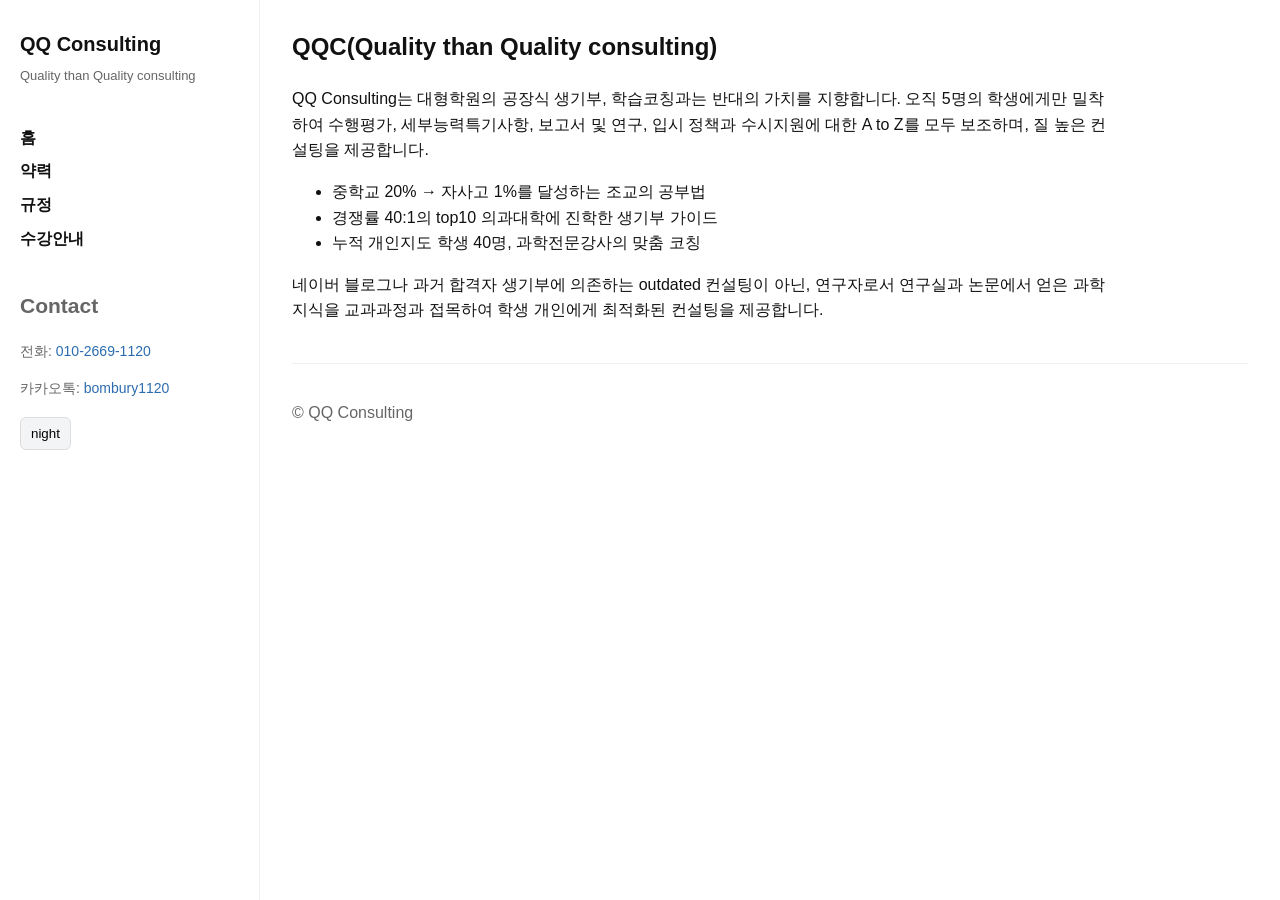
<file: index.html>
<!doctype html>
<html lang="ko">
<head>
  <meta charset="utf-8">
  <meta name="viewport" content="width=device-width, initial-scale=1">
  <title>QQ Consulting</title>
  <link rel="stylesheet" href="style.css">
</head>
<body>
  <div class="site-wrapper">
    <aside class="sidebar" role="complementary">
      <div class="profile">
        <h1 class="site-title">QQ Consulting</h1>
        <p class="tagline">Quality than Quality consulting</p>
      </div>

      <nav class="nav" aria-label="메인 네비게이션">
        <ul>
          <li><a href="index.html">홈</a></li>
          <li><a href="약력.html">약력</a></li>
          <li><a href="규정.html">규정</a></li>
          <li><a href="수강안내.html">수강안내</a></li>
        </ul>
      </nav>

      <div class="contact">
        <h2>Contact</h2>
        <p>전화: <a href="tel:01026691120">010-2669-1120</a></p>
        <p>카카오톡: <a href="https://open.kakao.com/o/bombury1120" target="_blank" rel="noopener">bombury1120</a></p>
      </div>

      <div class="theme-area">
        <button class="theme-toggle" aria-pressed="false">night</button>
      </div>
    </aside>

    <main class="content" role="main">
      <article>
        <h2>QQC(Quality than Quality consulting)</h2>
        <p>
          QQ Consulting는 대형학원의 공장식 생기부, 학습코칭과는 반대의 가치를 지향합니다.
          오직 5명의 학생에게만 밀착하여 수행평가, 세부능력특기사항, 보고서 및 연구,
          입시 정책과 수시지원에 대한 A to Z를 모두 보조하며, 질 높은 컨설팅을 제공합니다.
        </p>

        <ul>
          <li>중학교 20% → 자사고 1%를 달성하는 조교의 공부법</li>
          <li>경쟁률 40:1의 top10 의과대학에 진학한 생기부 가이드</li>
          <li>누적 개인지도 학생 40명, 과학전문강사의 맞춤 코칭</li>
        </ul>

        <p>
          네이버 블로그나 과거 합격자 생기부에 의존하는 outdated 컨설팅이 아닌,
          연구자로서 연구실과 논문에서 얻은 과학 지식을 교과과정과 접목하여
          학생 개인에게 최적화된 컨설팅을 제공합니다.
        </p>
      </article>

      <footer class="site-footer">
        <p>&copy; QQ Consulting</p>
      </footer>
    </main>
  </div>

  <!-- Tawk.to chat (기존 유지) -->
  <script type="text/javascript">
    var Tawk_API=Tawk_API||{}, Tawk_LoadStart=new Date();
    (function(){
      var s1=document.createElement("script"),s0=document.getElementsByTagName("script")[0];
      s1.async=true;
      s1.src='https://embed.tawk.to/67c0528694a82219125593c3/1il3k4o4i';
      s1.charset='UTF-8';
      s1.setAttribute('crossorigin','*');
      s0.parentNode.insertBefore(s1,s0);
    })();
  </script>

  <!-- Theme toggle + localStorage -->
  <script>
    (function(){
      var STORAGE_KEY = 'qq_theme_isNight';

      function applyTheme(isNight){
        if (isNight) document.documentElement.classList.add('theme-night');
        else document.documentElement.classList.remove('theme-night');
        document.querySelectorAll('.theme-toggle').forEach(function(btn){
          btn.textContent = isNight ? 'day' : 'night';
          btn.setAttribute('aria-pressed', isNight ? 'true' : 'false');
        });
      }

      function saveTheme(isNight){
        try { localStorage.setItem(STORAGE_KEY, isNight ? '1' : '0'); }
        catch(e){ /* 일부 환경에서 실패할 수 있음 */ }
      }

      function loadTheme(){
        try { return localStorage.getItem(STORAGE_KEY) === '1'; }
        catch(e){ return false; }
      }

      function toggleTheme(){
        var isNight = document.documentElement.classList.toggle('theme-night');
        applyTheme(isNight);
        saveTheme(isNight);
      }

      document.querySelectorAll('.theme-toggle').forEach(function(btn){
        btn.addEventListener('click', toggleTheme);
      });

      // 초기 적용
      applyTheme(loadTheme());
    })();
  </script>
</body>
</html>
</file>
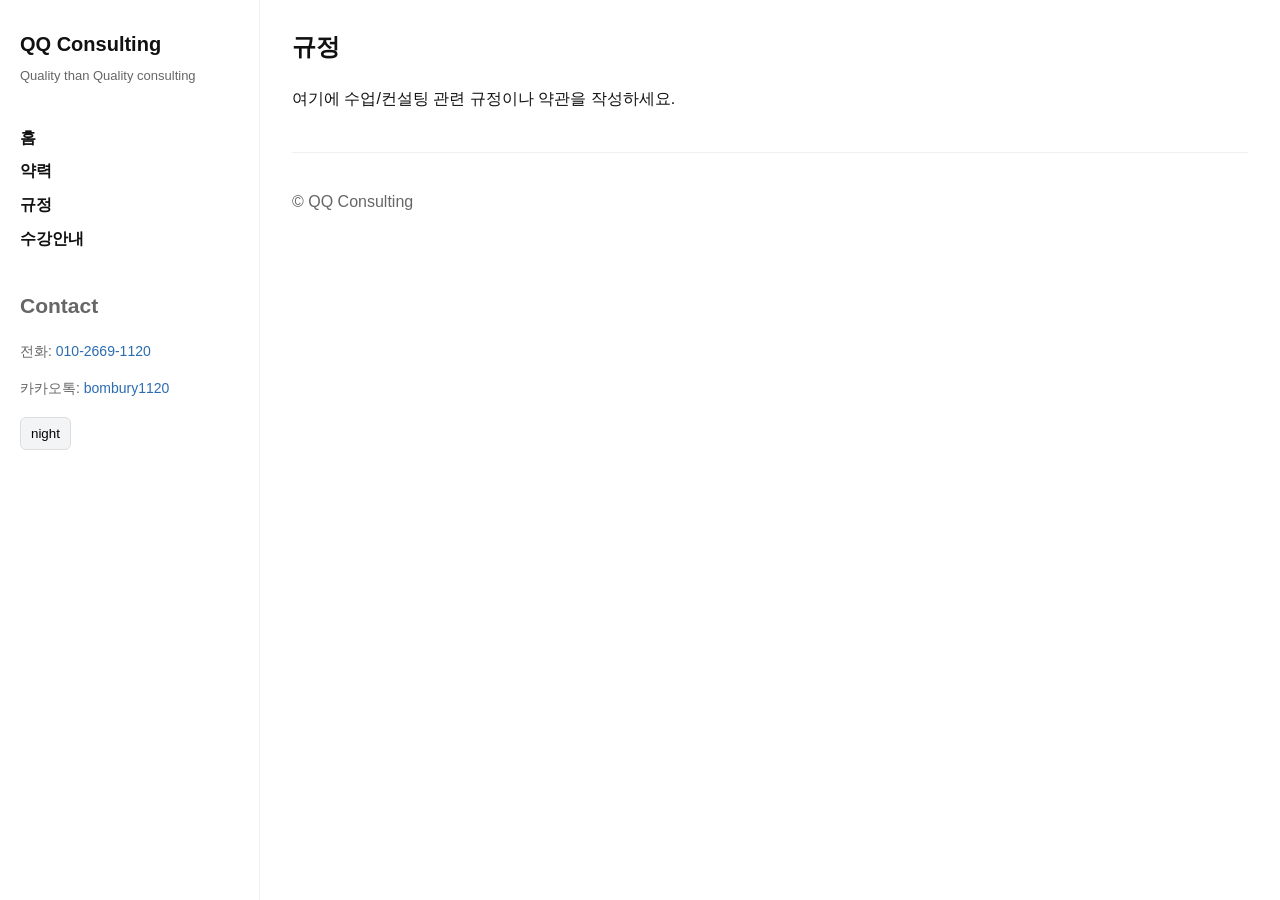
<file: 규정.html>
<!doctype html>
<html lang="ko">
<head>
  <meta charset="utf-8">
  <meta name="viewport" content="width=device-width, initial-scale=1">
  <title>규정 - QQ Consulting</title>
  <link rel="stylesheet" href="style.css">
</head>
<body>
  <div class="site-wrapper">
    <aside class="sidebar" role="complementary">
      <div class="profile">
        <h1 class="site-title">QQ Consulting</h1>
        <p class="tagline">Quality than Quality consulting</p>
      </div>

      <nav class="nav" aria-label="메인 네비게이션">
        <ul>
          <li><a href="index.html">홈</a></li>
          <li><a href="약력.html">약력</a></li>
          <li><a href="규정.html">규정</a></li>
          <li><a href="수강안내.html">수강안내</a></li>
        </ul>
      </nav>

      <div class="contact">
        <h2>Contact</h2>
        <p>전화: <a href="tel:01026691120">010-2669-1120</a></p>
        <p>카카오톡: <a href="https://open.kakao.com/o/bombury1120" target="_blank" rel="noopener">bombury1120</a></p>
      </div>

      <div class="theme-area">
        <button class="theme-toggle" aria-pressed="false">night</button>
      </div>
    </aside>

    <main class="content" role="main">
      <article>
        <h2>규정</h2>
        <p>여기에 수업/컨설팅 관련 규정이나 약관을 작성하세요.</p>
      </article>

      <footer class="site-footer">
        <p>&copy; QQ Consulting</p>
      </footer>
    </main>
  </div>

  <script type="text/javascript">
    var Tawk_API=Tawk_API||{}, Tawk_LoadStart=new Date();
    (function(){var s1=document.createElement("script"),s0=document.getElementsByTagName("script")[0];s1.async=true;s1.src='https://embed.tawk.to/67c0528694a82219125593c3/1il3k4o4i';s1.charset='UTF-8';s1.setAttribute('crossorigin','*');s0.parentNode.insertBefore(s1,s0);})();
  </script>

  <script>
    (function(){
      var STORAGE_KEY = 'qq_theme_isNight';
      function applyTheme(isNight){ if (isNight) document.documentElement.classList.add('theme-night'); else document.documentElement.classList.remove('theme-night'); document.querySelectorAll('.theme-toggle').forEach(function(btn){ btn.textContent = isNight ? 'day' : 'night'; btn.setAttribute('aria-pressed', isNight ? 'true' : 'false'); }); }
      function saveTheme(isNight){ try { localStorage.setItem(STORAGE_KEY, isNight ? '1' : '0'); } catch(e){ } }
      function loadTheme(){ try { return localStorage.getItem(STORAGE_KEY) === '1'; } catch(e){ return false; } }
      function toggleTheme(){ var isNight = document.documentElement.classList.toggle('theme-night'); applyTheme(isNight); saveTheme(isNight); }
      document.querySelectorAll('.theme-toggle').forEach(function(btn){ btn.addEventListener('click', toggleTheme); });
      applyTheme(loadTheme());
    })();
  </script>
</body>
</html>
</file>
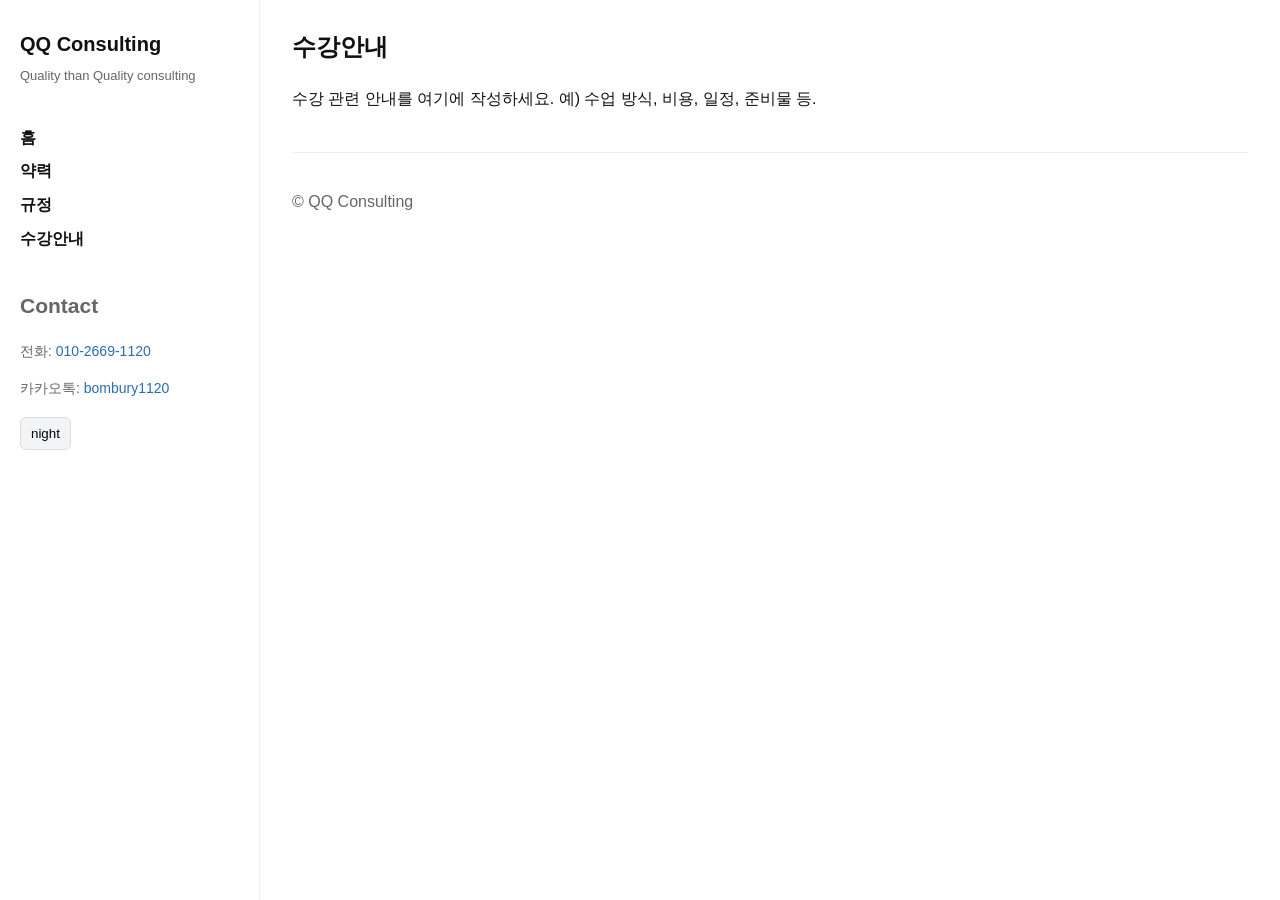
<file: 수강안내.html>
<!doctype html>
<html lang="ko">
<head>
  <meta charset="utf-8">
  <meta name="viewport" content="width=device-width, initial-scale=1">
  <title>수강안내 - QQ Consulting</title>
  <link rel="stylesheet" href="style.css">
</head>
<body>
  <div class="site-wrapper">
    <aside class="sidebar" role="complementary">
      <div class="profile">
        <h1 class="site-title">QQ Consulting</h1>
        <p class="tagline">Quality than Quality consulting</p>
      </div>

      <nav class="nav" aria-label="메인 네비게이션">
        <ul>
          <li><a href="index.html">홈</a></li>
          <li><a href="약력.html">약력</a></li>
          <li><a href="규정.html">규정</a></li>
          <li><a href="수강안내.html">수강안내</a></li>
        </ul>
      </nav>

      <div class="contact">
        <h2>Contact</h2>
        <p>전화: <a href="tel:01026691120">010-2669-1120</a></p>
        <p>카카오톡: <a href="https://open.kakao.com/o/bombury1120" target="_blank" rel="noopener">bombury1120</a></p>
      </div>

      <div class="theme-area">
        <button class="theme-toggle" aria-pressed="false">night</button>
      </div>
    </aside>

    <main class="content" role="main">
      <article>
        <h2>수강안내</h2>
        <p>수강 관련 안내를 여기에 작성하세요. 예) 수업 방식, 비용, 일정, 준비물 등.</p>
      </article>

      <footer class="site-footer">
        <p>&copy; QQ Consulting</p>
      </footer>
    </main>
  </div>

  <script type="text/javascript">
    var Tawk_API=Tawk_API||{}, Tawk_LoadStart=new Date();
    (function(){var s1=document.createElement("script"),s0=document.getElementsByTagName("script")[0];s1.async=true;s1.src='https://embed.tawk.to/67c0528694a82219125593c3/1il3k4o4i';s1.charset='UTF-8';s1.setAttribute('crossorigin','*');s0.parentNode.insertBefore(s1,s0);})();
  </script>

  <script>
    (function(){
      var STORAGE_KEY = 'qq_theme_isNight';
      function applyTheme(isNight){ if (isNight) document.documentElement.classList.add('theme-night'); else document.documentElement.classList.remove('theme-night'); document.querySelectorAll('.theme-toggle').forEach(function(btn){ btn.textContent = isNight ? 'day' : 'night'; btn.setAttribute('aria-pressed', isNight ? 'true' : 'false'); }); }
      function saveTheme(isNight){ try { localStorage.setItem(STORAGE_KEY, isNight ? '1' : '0'); } catch(e){ } }
      function loadTheme(){ try { return localStorage.getItem(STORAGE_KEY) === '1'; } catch(e){ return false; } }
      function toggleTheme(){ var isNight = document.documentElement.classList.toggle('theme-night'); applyTheme(isNight); saveTheme(isNight); }
      document.querySelectorAll('.theme-toggle').forEach(function(btn){ btn.addEventListener('click', toggleTheme); });
      applyTheme(loadTheme());
    })();
  </script>
</body>
</html>
</file>
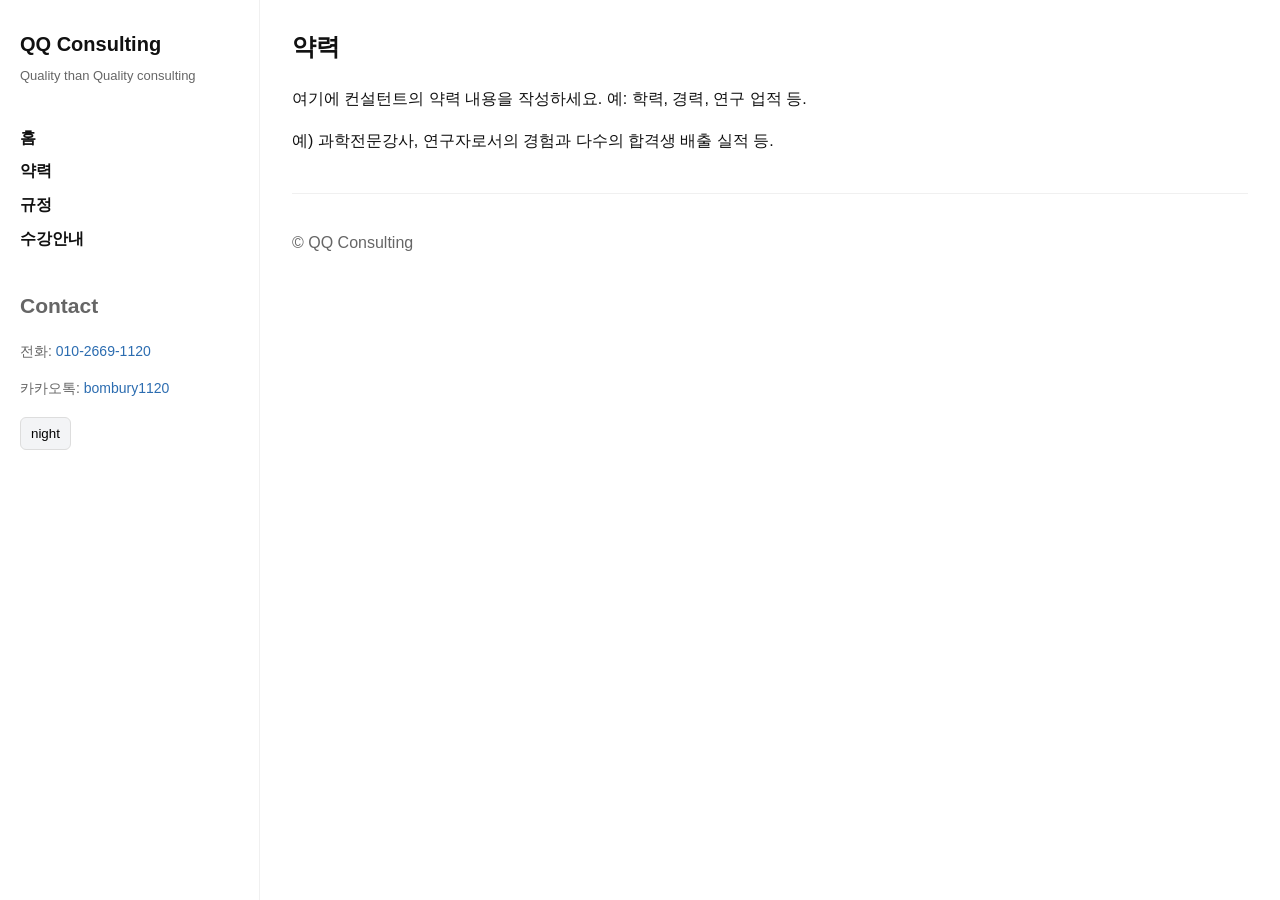
<file: 약력.html>
<!doctype html>
<html lang="ko">
<head>
  <meta charset="utf-8">
  <meta name="viewport" content="width=device-width, initial-scale=1">
  <title>약력 - QQ Consulting</title>
  <link rel="stylesheet" href="style.css">
</head>
<body>
  <div class="site-wrapper">
    <aside class="sidebar" role="complementary">
      <div class="profile">
        <h1 class="site-title">QQ Consulting</h1>
        <p class="tagline">Quality than Quality consulting</p>
      </div>

      <nav class="nav" aria-label="메인 네비게이션">
        <ul>
          <li><a href="index.html">홈</a></li>
          <li><a href="약력.html">약력</a></li>
          <li><a href="규정.html">규정</a></li>
          <li><a href="수강안내.html">수강안내</a></li>
        </ul>
      </nav>

      <div class="contact">
        <h2>Contact</h2>
        <p>전화: <a href="tel:01026691120">010-2669-1120</a></p>
        <p>카카오톡: <a href="https://open.kakao.com/o/bombury1120" target="_blank" rel="noopener">bombury1120</a></p>
      </div>

      <div class="theme-area">
        <button class="theme-toggle" aria-pressed="false">night</button>
      </div>
    </aside>

    <main class="content" role="main">
      <article>
        <h2>약력</h2>
        <p>여기에 컨설턴트의 약력 내용을 작성하세요. 예: 학력, 경력, 연구 업적 등.</p>
        <p>예) 과학전문강사, 연구자로서의 경험과 다수의 합격생 배출 실적 등.</p>
      </article>

      <footer class="site-footer">
        <p>&copy; QQ Consulting</p>
      </footer>
    </main>
  </div>

  <script type="text/javascript">
    var Tawk_API=Tawk_API||{}, Tawk_LoadStart=new Date();
    (function(){var s1=document.createElement("script"),s0=document.getElementsByTagName("script")[0];s1.async=true;s1.src='https://embed.tawk.to/67c0528694a82219125593c3/1il3k4o4i';s1.charset='UTF-8';s1.setAttribute('crossorigin','*');s0.parentNode.insertBefore(s1,s0);})();
  </script>

  <script>
    (function(){
      var STORAGE_KEY = 'qq_theme_isNight';
      function applyTheme(isNight){ if (isNight) document.documentElement.classList.add('theme-night'); else document.documentElement.classList.remove('theme-night'); document.querySelectorAll('.theme-toggle').forEach(function(btn){ btn.textContent = isNight ? 'day' : 'night'; btn.setAttribute('aria-pressed', isNight ? 'true' : 'false'); }); }
      function saveTheme(isNight){ try { localStorage.setItem(STORAGE_KEY, isNight ? '1' : '0'); } catch(e){ } }
      function loadTheme(){ try { return localStorage.getItem(STORAGE_KEY) === '1'; } catch(e){ return false; } }
      function toggleTheme(){ var isNight = document.documentElement.classList.toggle('theme-night'); applyTheme(isNight); saveTheme(isNight); }
      document.querySelectorAll('.theme-toggle').forEach(function(btn){ btn.addEventListener('click', toggleTheme); });
      applyTheme(loadTheme());
    })();
  </script>
</body>
</html>
</file>
<file: style.css>
/* QQ Consulting - academicpages 스타일 유사 레이아웃 */
:root{
  --bg:#ffffff;
  --text:#111111;
  --muted:#666666;
  --accent:#2b6cb0;
  --sidebar-width:260px;
}

/* 다크 테마 변수 */
:root.theme-night, .theme-night{
  --bg:#0b0b0b;
  --text:#e6e6e6;
  --muted:#bdbdbd;
  --accent:#4aa3ff;
}

*{box-sizing:border-box}
html,body{height:100%;}
body{
  margin:0;
  font-family: -apple-system, BlinkMacSystemFont, "Segoe UI", Roboto, "Noto Sans KR", "Apple SD Gothic Neo", sans-serif;
  background:var(--bg);
  color:var(--text);
  line-height:1.6;
}

.site-wrapper{display:flex;min-height:100vh;}

/* 사이드바 */
.sidebar{
  width:var(--sidebar-width);
  padding:28px 20px;
  border-right:1px solid rgba(0,0,0,0.06);
  background:transparent;
}
.profile{margin-bottom:20px}
.site-title{font-size:20px;margin:0 0 6px 0}
.tagline{margin:0;color:var(--muted);font-size:13px}

.nav ul{list-style:none;padding:10px 0;margin:0}
.nav li{margin:8px 0}
.nav a{color:var(--text);text-decoration:none;font-weight:600}

.contact{margin-top:20px;font-size:14px;color:var(--muted)}
.contact a{color:var(--accent);text-decoration:none}

.theme-area{margin-top:18px}
button.theme-toggle{background:#f3f4f6;border:1px solid #ddd;padding:8px 10px;border-radius:6px;cursor:pointer}

/* 메인 콘텐츠 */
.content{flex:1;padding:28px 32px;}
.content article{max-width:820px}
.content h2{margin-top:0}
.content ul{margin-top:0}

.site-footer{margin-top:40px;padding-top:20px;border-top:1px solid rgba(0,0,0,0.06);color:var(--muted)}

/* 반응형: 작은 화면에서 사이드바가 위로 올라갑니다 */
@media (max-width:900px){
  .site-wrapper{flex-direction:column}
  .sidebar{width:100%;border-right:none;border-bottom:1px solid rgba(0,0,0,0.06)}
  .content{padding:20px}
}

/* 다크 모드 버튼 스타일 덮어쓰기 */
.theme-night button.theme-toggle{background:#1f1f1f;border-color:#333;color:#fff}

/* 링크 강조 */
a{color:var(--accent)}
</file>
